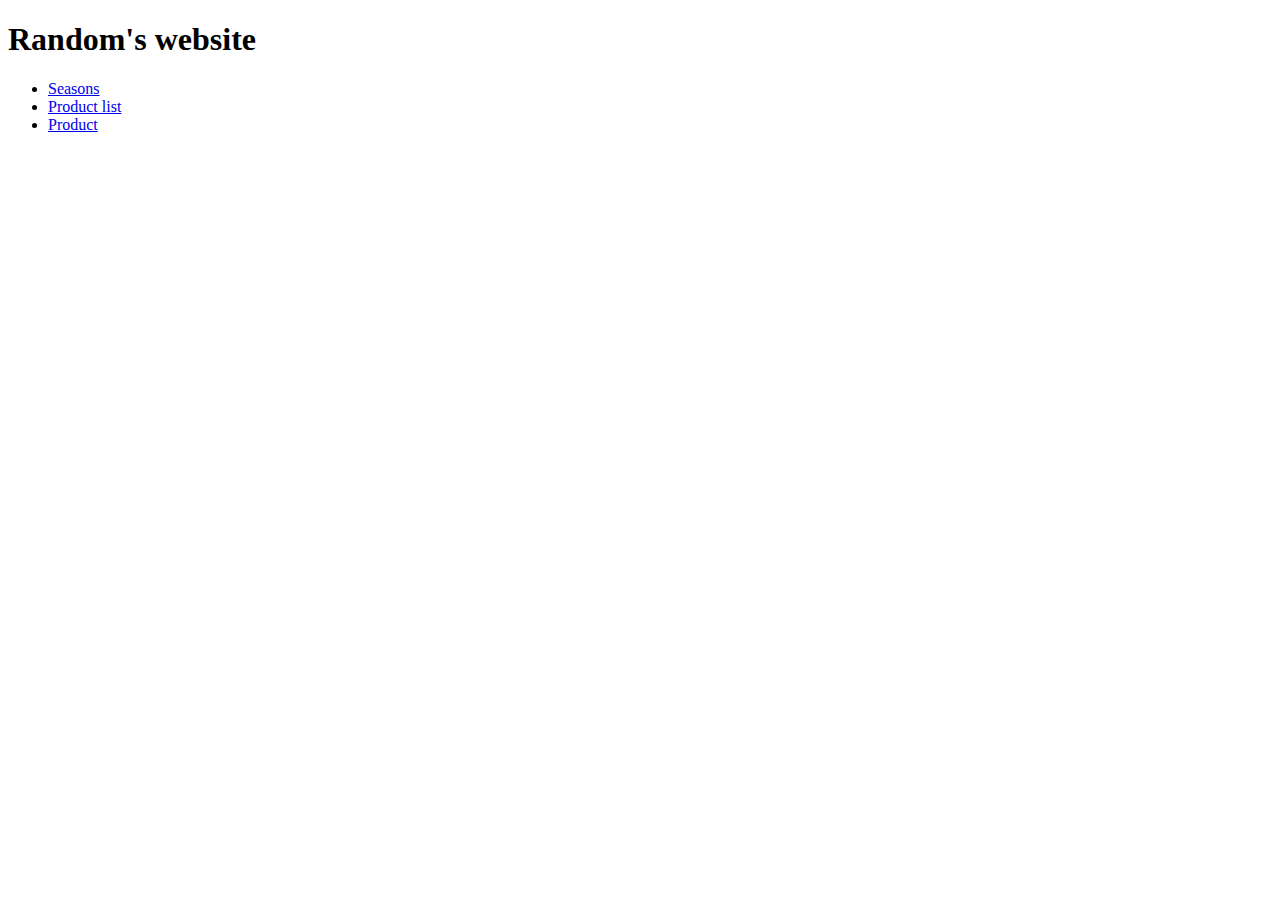
<file: index.html>
<!DOCTYPE html>
<html lang="en">
<head>
    <meta charset="UTF-8">
    <meta http-equiv="X-UA-Compatible" content="IE=edge">
    <meta name="viewport" content="width=device-width, initial-scale=1.0">
    <title>Random</title>
</head>
<body>
    <main>
        <h1>
            Random's website
        </h1>
        <ul>
            <li><a href="seasons.html">Seasons</a></li>
            <li><a href="productlist.html">Product list</a></li>
            <li><a href="product.html">Product</a></li>
        </ul>
    </main>
    
</body>
</html>
</file>
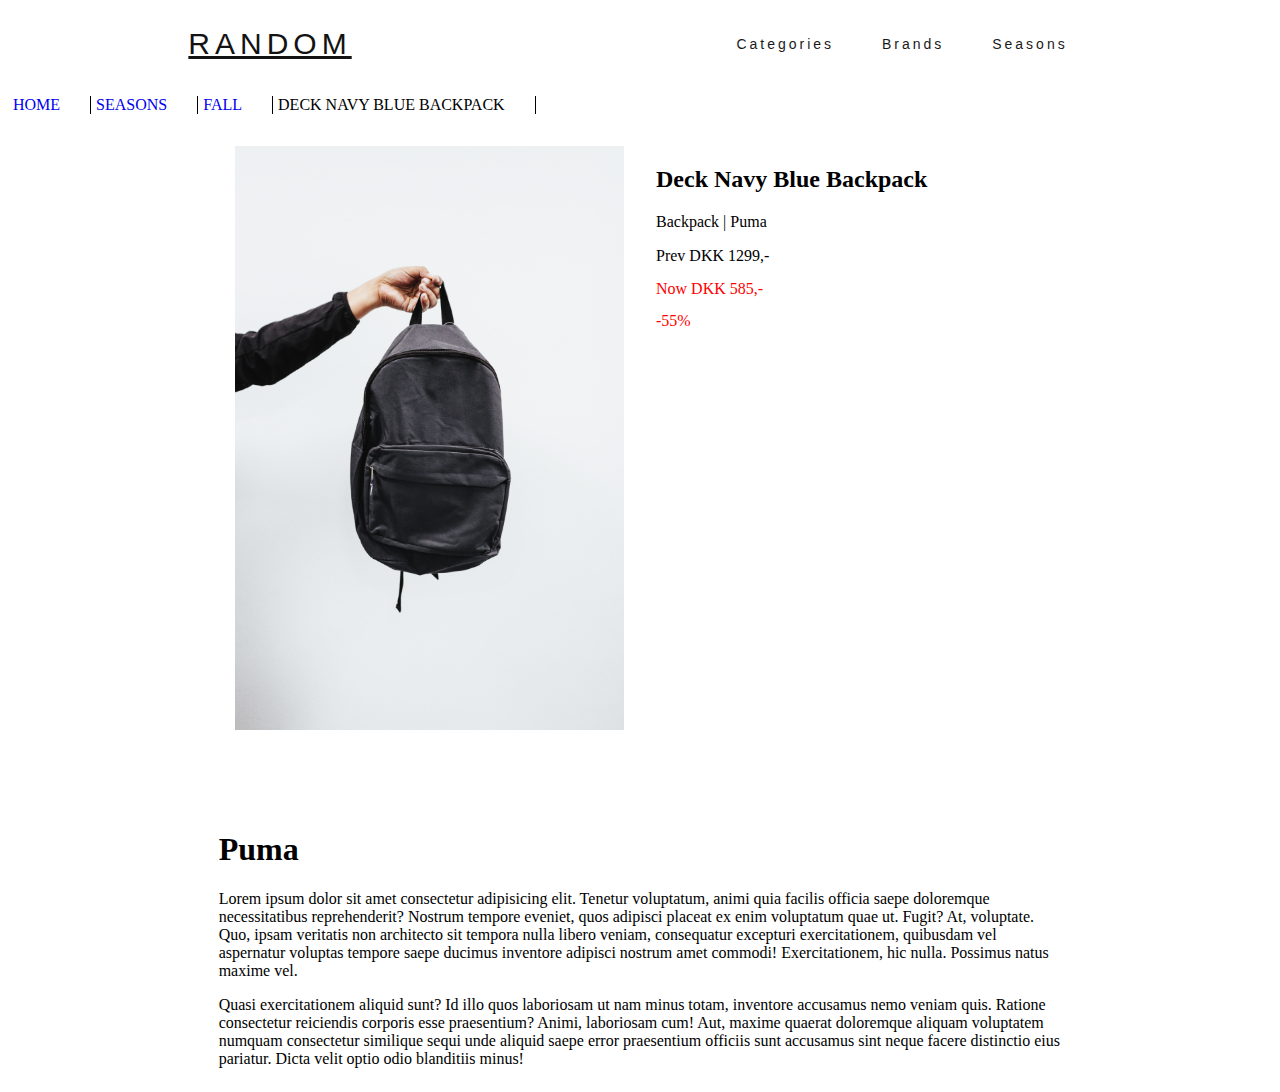
<file: product.html>
<!DOCTYPE html>
<html lang="en">
<head>
    <meta charset="UTF-8">
    <meta http-equiv="X-UA-Compatible" content="IE=edge">
    <meta name="viewport" content="width=device-width, initial-scale=1.0">
    <title>Product</title>
    <link rel="stylesheet" href="style.css">
</head>
<body>

    <header>
        <nav>
        <a class="logo" href="seasons.html">Random</a>
        <ul class="nav-links">
            <li><a href="seasons.html">Categories</a></li>
            <li><a href="seasons.html">Brands</a></li>
            <li><a href="seasons.html">Seasons</a></li>
        </ul>
    </nav>
    </header>

    <main class="product">

        
        <ol class="breadcrumbs">
            <li><a href="index.html">Home</a></li>
            <li><a href="seasons.html">Seasons</a></li>
            <li class="season-name"><a href="productlist.html">Fall</a></li>
            <li class="product-name">Deck Navy Blue Backpack</li>
          </ol>

          <div class="article-view">
              <div class="article-img">
            <img class="product-img" src="assets/luis-quintero-8TSqJoI-NVs-unsplash.jpg" alt="image-of-backpack">
          </div>
          <div class="article-info">
              <h2>Deck Navy Blue Backpack</h2>
              <p class="article-subtitle">Backpack | Puma </p>
              <p class="article-price"><span>Prev</span> DKK 1299,- </p>
            <div class="article-discounted">
                <p>Now DKK 585,-</p>
                <p>-55%</p>
              </div>
          </div>
          <div class="brand-info">
            <h1>Puma</h1>
            <p>Lorem ipsum dolor sit amet consectetur adipisicing elit. Tenetur voluptatum, animi quia facilis officia saepe doloremque necessitatibus reprehenderit? Nostrum tempore eveniet, quos adipisci placeat ex enim voluptatum quae ut. Fugit?
            At, voluptate. Quo, ipsam veritatis non architecto sit tempora nulla libero veniam, consequatur excepturi exercitationem, quibusdam vel aspernatur voluptas tempore saepe ducimus inventore adipisci nostrum amet commodi! Exercitationem, hic nulla.
            Possimus natus maxime vel. 
            </p>
            <p>Quasi exercitationem aliquid sunt? Id illo quos laboriosam ut nam minus totam, inventore accusamus nemo veniam quis. Ratione consectetur reiciendis corporis esse praesentium? Animi, laboriosam cum!
            Aut, maxime quaerat doloremque aliquam voluptatem numquam consectetur similique sequi unde aliquid saepe error praesentium officiis sunt accusamus sint neque facere distinctio eius pariatur. Dicta velit optio odio blanditiis minus!</p>
        </div>

          </div>


        </main>
    <script src="product.js"></script>
</body>
</html>
</file>
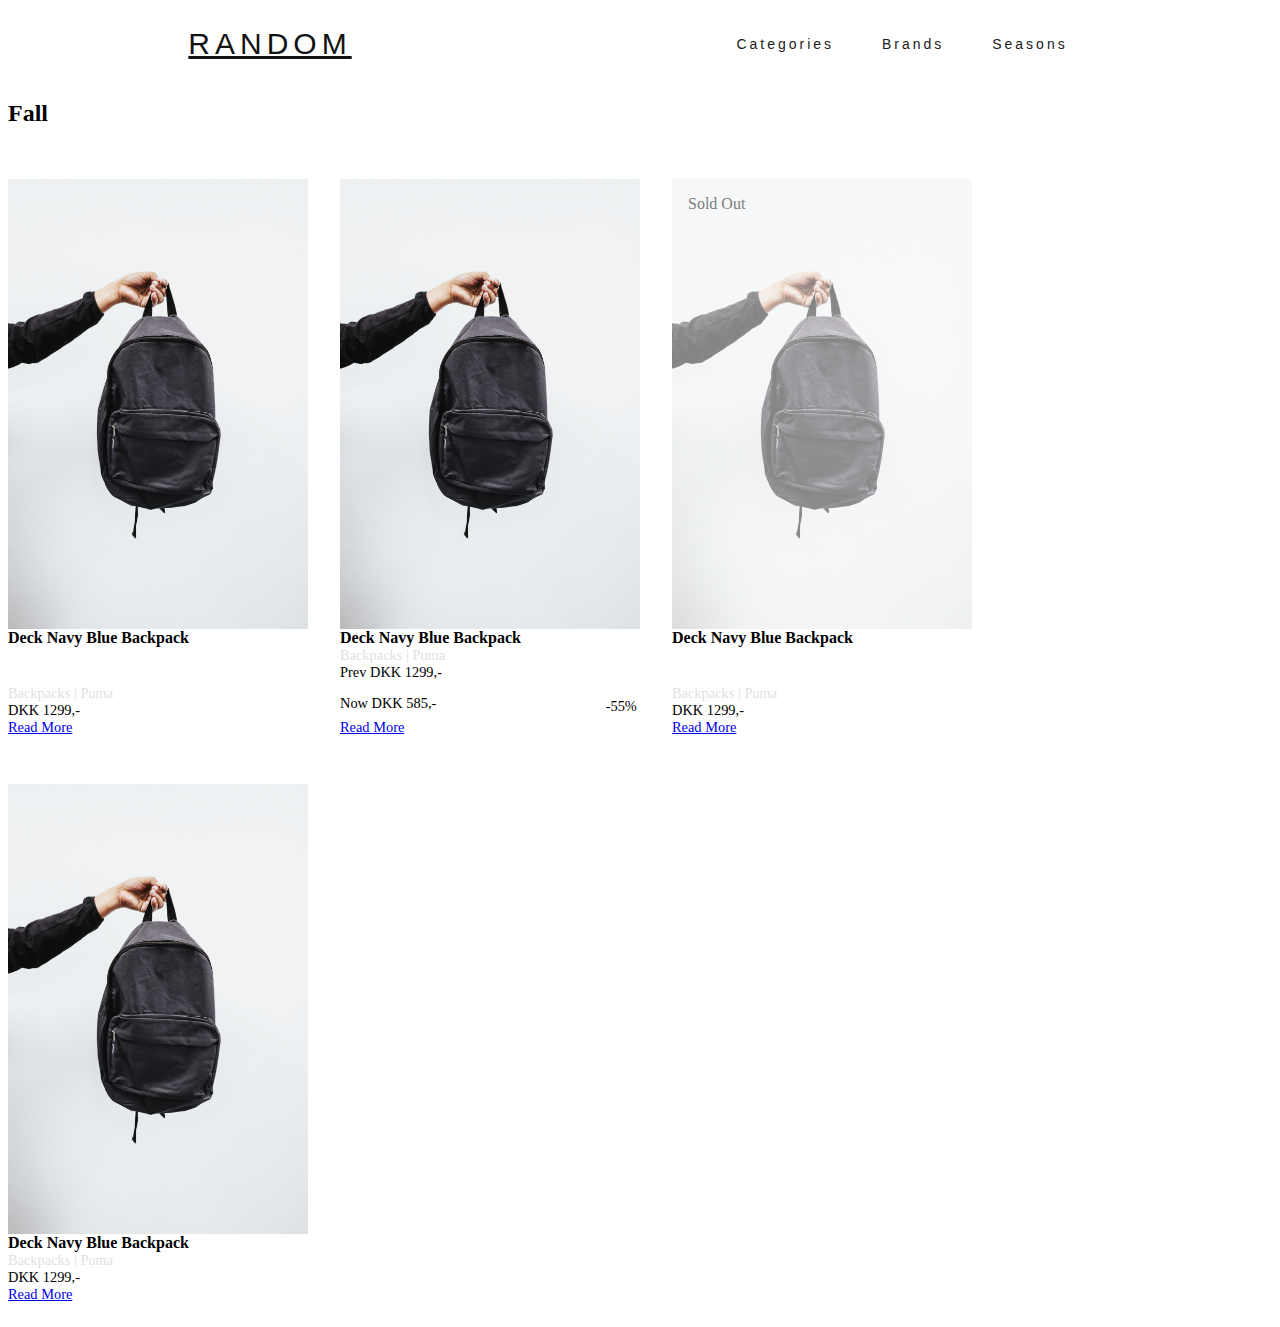
<file: productlist.html>
<!DOCTYPE html>
<html lang="en">
<head>
    <meta charset="UTF-8">
    <meta http-equiv="X-UA-Compatible" content="IE=edge">
    <meta name="viewport" content="width=device-width, initial-scale=1.0">
    <title>Products</title>
    <link rel="stylesheet" href="style.css">
</head>
<body>
    <header>
        <nav>
        <a class="logo" href="seasons.html">Random</a>
        <ul class="nav-links">
            <li><a href="seasons.html">Categories</a></li>
            <li><a href="seasons.html">Brands</a></li>
            <li><a href="seasons.html">Seasons</a></li>
        </ul>
    </nav>
    </header>
    
    <main class="product-list">
        <h2>Fall</h2>
        <article class="product">
            <img src="assets/luis-quintero-8TSqJoI-NVs-unsplash.jpg" alt="backpack-picture">
            <h3>Deck Navy Blue Backpack</h3>
            <p class="product-type">Backpacks | Puma </p>
            <p class="price"><span>Prev</span> DKK 1299,- </p>
            <div class="discounted">
                <p>Now DKK 585,-</p>
                <p>-55%</p>
              </div>
            <a href="product.html">Read More</a>
        </article>

        <article class="product-sale">
            <img src="assets/luis-quintero-8TSqJoI-NVs-unsplash.jpg" alt="backpack-picture">
            <h3>Deck Navy Blue Backpack</h3>
            <p class="product-type">Backpacks | Puma </p>
            <p class="price"><span>Prev</span> DKK 1299,- </p>
            <div class="discounted">
                <p>Now DKK 585,-</p>
                <p>-55%</p>
              </div>
            <a href="product.html">Read More</a>
        </article>

        <article class="product-out">
            <img src="assets/luis-quintero-8TSqJoI-NVs-unsplash.jpg" alt="backpack-picture">
            <h3>Deck Navy Blue Backpack</h3>
            <p class="product-type">Backpacks | Puma </p>
            <p class="price"><span>Prev</span> DKK 1299,- </p>
            <div class="discounted">
                <p>Now DKK 585,-</p>
                <p>-55%</p>
              </div>
            <a href="product.html">Read More</a>
        </article>

        <article class="product-sale-out">
            <img src="assets/luis-quintero-8TSqJoI-NVs-unsplash.jpg" alt="backpack-picture">
            <h3>Deck Navy Blue Backpack</h3>
            <p class="product-type">Backpacks | Puma </p>
            <p class="price"><span>Prev</span> DKK 1299,- </p>
            <div class="discounted">
                <p>Now DKK 585,-</p>
                <p>-55%</p>
              </div>
            <a href="product.html">Read More</a>
        </article>
        
    </main>
</body>
</html>
</file>
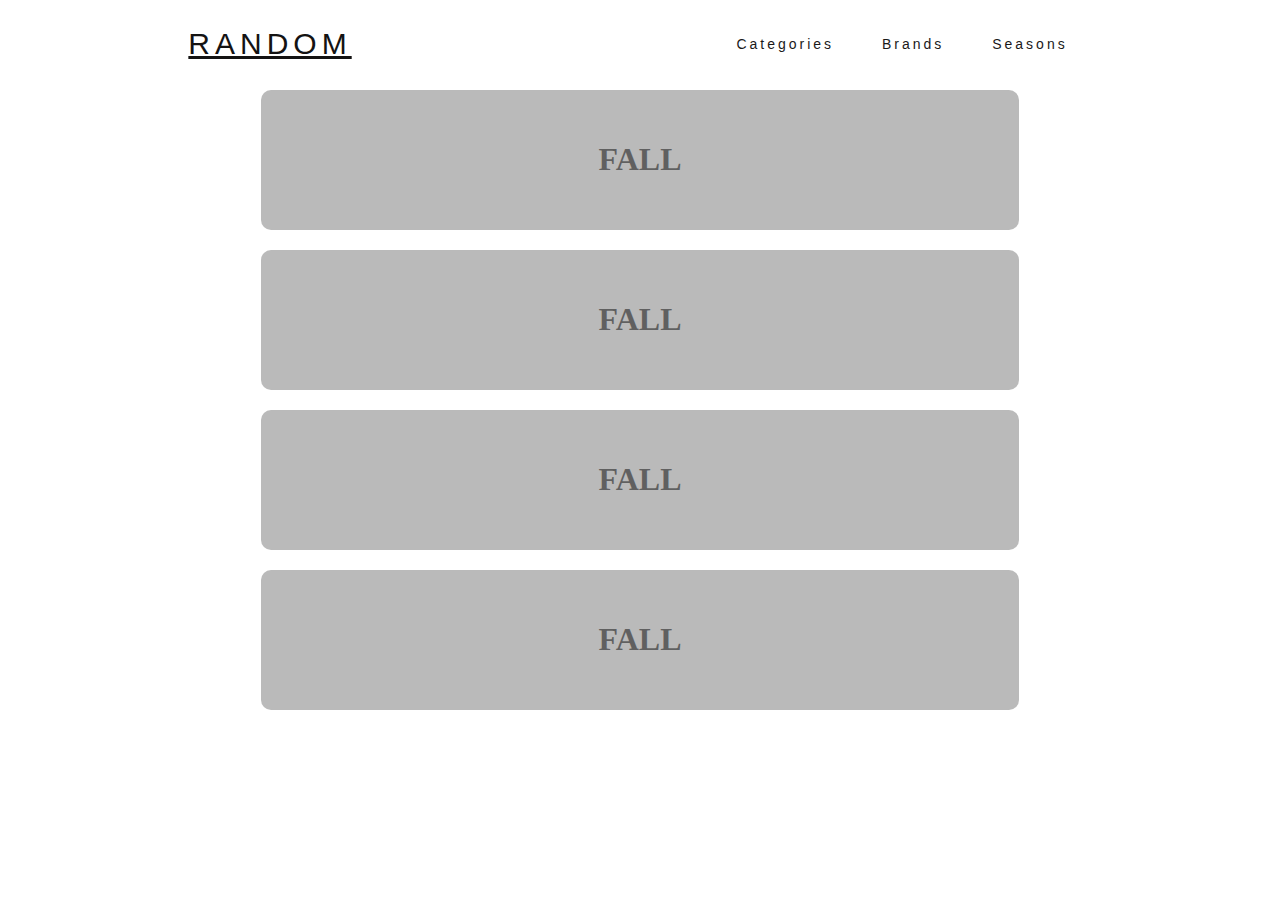
<file: seasons.html>
<!DOCTYPE html>
<html lang="en">
<head>
    <meta charset="UTF-8">
    <meta http-equiv="X-UA-Compatible" content="IE=edge">
    <meta name="viewport" content="width=device-width, initial-scale=1.0">
    <title>Seasons</title>
    <link rel="stylesheet" href="style.css">
</head>
<body>
<header>
    <nav>
    <a class="logo" href="seasons.html">Random</a>
    <ul class="nav-links">
        <li><a href="seasons.html">Categories</a></li>
        <li><a href="seasons.html">Brands</a></li>
        <li><a href="seasons.html">Seasons</a></li>
    </ul>
</nav>
</header>

<main>

    <div class="seasons">
        <article class="season-card">
            <a href="productlist.html"><h1>Fall</h1></a>
        </article>
        <article class="season-card">
            <a href="productlist.html"><h1>Fall</h1></a>
        </article>
        <article class="season-card">
            <a href="productlist.html"><h1>Fall</h1></a>
        </article>
        <article class="season-card">
            <a href="productlist.html"><h1>Fall</h1></a>
        </article>
    </div>

</main>

<footer>

</footer>
</body>
</html>
</file>
<file: style.css>
* {
  box-sizing: border-box;
  padding: 0;
  border: 0;
}

header {
  min-height: 2vh;
}

nav {
  display: flex;
  justify-content: space-around;
  align-items: center;
  min-height: 8vh;
}

.logo {
  color: rgb(20, 19, 19);
  text-transform: uppercase;
  letter-spacing: 5px;
  font-size: 30px;
  font-family: sans-serif;
  font-weight: 400;
  font-style: normal;
  cursor: pointer;
  list-style: none;
}

.nav-links {
  display: flex;
  width: 30%;
  justify-content: space-around;
}

.nav-links li {
  list-style: none;
}

.nav-links a {
  color: rgb(26, 25, 25);
  text-decoration: none;
  letter-spacing: 3px;
  font-size: 14px;
  font-family: "gopher", sans-serif;
  font-weight: 400;
  font-style: normal;
  cursor: pointer;
}

.seasons {
  display: flex;
  flex-wrap: wrap;
  border: 2rem;
  align-items: center;
  justify-content: center;
}

.season-card {
  display: block;
  flex-basis: 60%;
  display: flex;
  align-items: center;
  justify-content: center;
  flex-direction: column;
  padding: 30px;
  border-radius: 10px;
  background-color: rgba(47, 46, 46, 0.469);
  opacity: 0.7;
  background-size: cover;
  margin: 10px 5%;
  z-index: 100;
}

.season-card a {
  text-decoration: none;
  color: rgb(30, 30, 30);
  z-index: 10;
  text-transform: uppercase;
}

.product-list {
  display: grid;
  grid-template-columns: repeat(auto-fill, minmax(150px, 300px));
  gap: 2rem;
}

img {
  display: block;
  max-width: 100%;
  height: auto;
}

.product-list h2 {
  grid-column: 1/-1;
}

.product-list article h3 {
  font-size: 1rem;
  flex-grow: 3;
}
.product-list article > * {
  margin: 0;
  font-size: 0.9rem;
}

.product-sale h3 {
  font-size: 1rem;
  flex-grow: 3;
}
.product-type {
  color: #d8d8d8cc;
}
.product-list article {
  display: flex;
  flex-direction: column;
}
.product-list article.product-out img {
  opacity: 0.5;
}
.product-list article.product-out::before {
  content: "Sold Out";
  position: absolute;
  background: var(--color);
  color: var(--background-color);
  padding: 1rem;
}
.product-list article .discounted,
.product-list article .price span {
  display: none;
}
.product-list article.product-sale .discounted {
  display: flex;
  justify-content: space-between;
}
.discounted > p {
  margin-bottom: 0;
}
.product-list article.product-sale .price span {
  display: initial;
}
.product-list article button {
  margin-top: auto;
}
.product-list article {
  margin-bottom: 1rem;
}
.discounted p:last-child {
  background: var(--off-color);
  padding: 0.2rem;
}

.breadcrumbs {
  list-style-type: none;
  display: flex;
}

.breadcrumbs ol {
  list-style-type: none;
}
.breadcrumbs li::after {
  display: inline-block;
  width: 10px;
  height: 10px;
  margin: 0 10px;
  content: "";
  transition: all 0.3s;
  background: url('data:image/svg+xml;utf8,<svg xmlns="http://www.w3.org/2000/svg" viewBox="0 0 9 14"><path fill="none" stroke="white" d="M.8 12.87l7.5-6-7.5-6"></path></svg>');
  background-repeat: no-repeat;
  /* url('data:image/svg+xml;utf8,<svg class="svg-arrowRight" viewBox="0 0 9 14"><path fill="none" stroke="#979797" d="M.8 12.87l7.5-6-7.5-6"></path></svg>'); */
}
.breadcrumbs li:last-child::after {
  background: none;
}

.breadcrumbs li {
  list-style-type: none;
  text-transform: uppercase;
  border-right: solid 0.5px black;
  padding-left: 5px;
}

.breadcrumbs li a {
  text-decoration: none;
}

.article-view {
  display: grid;
  grid-template-columns: 1fr 2fr 2fr 1fr;
}

.article-img {
  grid-column: 2/3;
}

.article-img img {
  display: block;
  border-radius: 8;
  padding: 1rem;
}

.article-info {
  grid-column: 3/4;
  padding: 1rem;
}

.brand-info {
  grid-column: 2/4;
  padding-top: 4rem;
}

.article-discounted p {
  color: red;
  line-height: 1rem;
}
</file>
